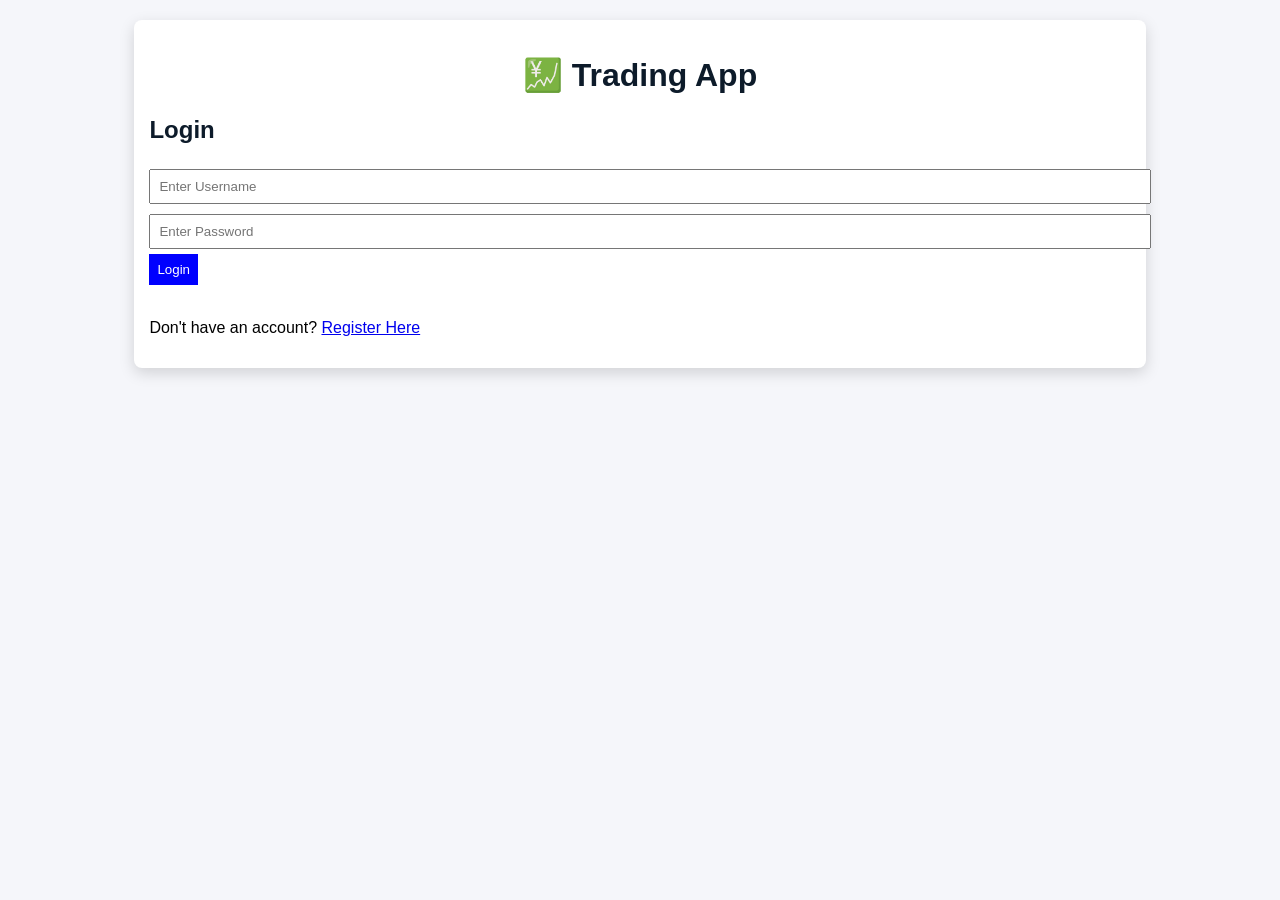
<file: src/main/resources/static/index.html>
<!DOCTYPE html>
<html>

<head>
    <head>
    <meta charset="UTF-8">
    <title>Trading App</title>

    <link rel="stylesheet" href="css/style.css">
    <link rel="stylesheet" href="css/navbar.css">
</head>
    <title>Trading App - Login</title>

    <link rel="stylesheet" href="css/style.css">
</head>

<body>

<div class="container">

    <div class="card">

        <h1>💹 Trading App</h1>

        <h2>Login</h2>

        <input
                id="loginUsername"
                type="text"
                placeholder="Enter Username">

        <input
                id="loginPassword"
                type="password"
                placeholder="Enter Password">

        <button onclick="login()">
            Login
        </button>

        <br><br>

        <p>
            Don't have an account?
            <a href="register.html">Register Here</a>
        </p>

    </div>

</div>

<script src="js/auth.js"></script>

</body>

</html>
</file>
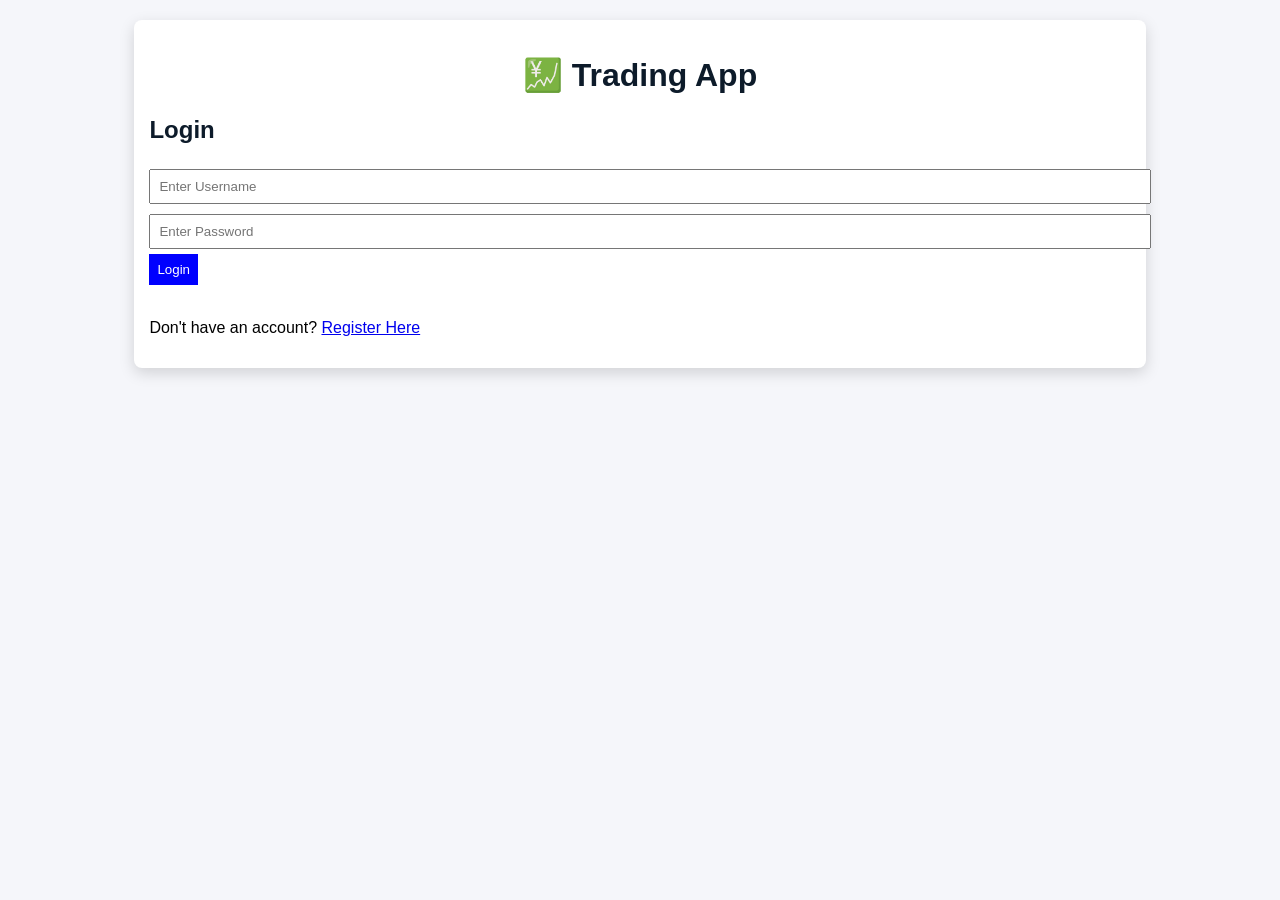
<file: src/main/resources/static/currency.html>
<!DOCTYPE html>
<html>

<head>
    
    <meta charset="UTF-8">

    <title>Currency Management</title>

    <link rel="stylesheet" href="css/style.css">
    <link rel="stylesheet" href="css/navbar.css">
</head>

<body>

<!-- NAVIGATION BAR -->
<nav>

    <h2>💹 Trading App</h2>

    <ul>
        <li><a href="dashboard.html">Dashboard</a></li>
        <li><a href="trade.html">Trades</a></li>
        <li><a href="currency.html">Currency</a></li>
        <li><a href="report.html">Reports</a></li>
        <li><a href="profile.html">Profile</a></li>
        <li><a href="#" onclick="logout()">Logout</a></li>
    </ul>

</nav>

<div class="container">

    <h1>Currency Management</h1>

    <!-- ADD CURRENCY -->

    <div class="card">

        <h2>Add New Currency</h2>

        <input
                type="text"
                id="code"
                placeholder="Currency Code (USD)">

        <input
                type="text"
                id="name"
                placeholder="Currency Name (US Dollar)">

        <input
                type="number"
                id="rate"
                placeholder="Exchange Rate">

        <button onclick="addCurrency()">
            Add Currency
        </button>

    </div>

    <!-- UPDATE RATE -->

    <div class="card">

        <h2>Update Exchange Rate</h2>

        <input
                type="text"
                id="updateCode"
                placeholder="Currency Code">

        <input
                type="number"
                id="newRate"
                placeholder="New Exchange Rate">

        <button onclick="updateRate()">
            Update Rate
        </button>

    </div>

    <!-- CURRENCY TABLE -->

    <div class="card">

        <h2>Available Currencies</h2>

        <table>

            <thead>

            <tr>

                <th>ID</th>
                <th>Code</th>
                <th>Name</th>
                <th>Rate</th>
                <th>Delete</th>

            </tr>

            </thead>

            <tbody id="currencyTable">

            </tbody>

        </table>

    </div>

</div>

<script src="js/currency.js"></script>
<script src="js/common.js"></script>
</body>

</html>
</file>
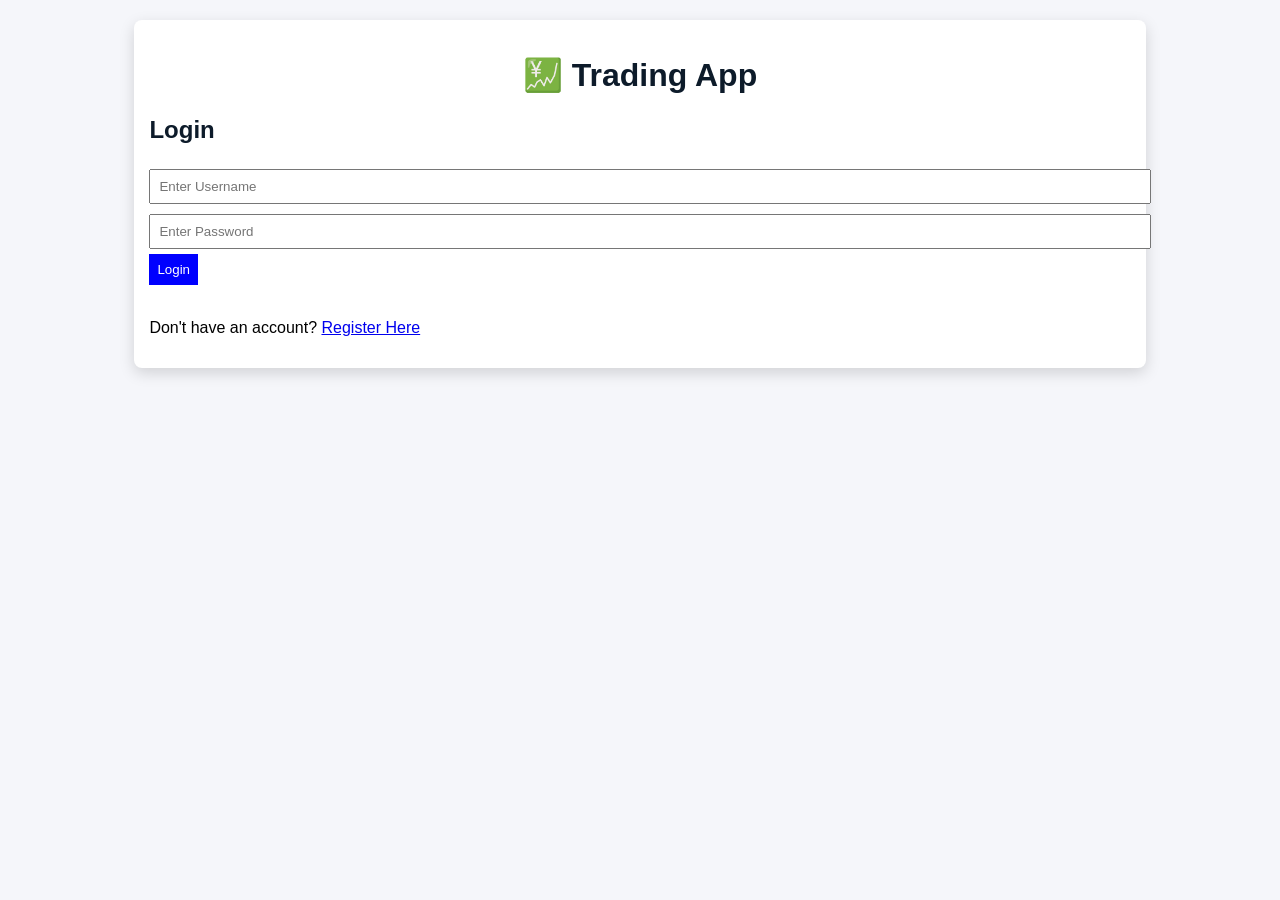
<file: src/main/resources/static/dashboard.html>
<!DOCTYPE html>
<html>

<head>
 <meta charset="UTF-8">
    <title>Dashboard</title>

    <link rel="stylesheet" href="css/style.css">
    <link rel="stylesheet" href="css/navbar.css">

</head>

<body>

<nav>

    <h2>💹 Trading App</h2>

    <ul>

        <li><a href="dashboard.html">Dashboard</a></li>
        <li><a href="trade.html">Trades</a></li>
        <li><a href="currency.html">Currency</a></li>
        <li><a href="report.html">Reports</a></li>
        <li><a href="profile.html">Profile</a></li>
        <li><a href="#" onclick="logout()">Logout</a></li>

    </ul>

</nav>

<div class="container">

    <h1>Dashboard</h1>

    <!-- SUMMARY -->

    <div class="summary-box">

        <div class="summary-card">
            <h3>Wallet Balance</h3>
            <h2 id="wallet">₹50000</h2>
        </div>

        <div class="summary-card">
            <h3>Total Trades</h3>
            <h2 id="totalTrades">0</h2>
        </div>

        <div class="summary-card">
            <h3>Total Amount</h3>
            <h2 id="totalAmount">0</h2>
        </div>

        <div class="summary-card">
            <h3>Total Converted</h3>
            <h2 id="totalConverted">0</h2>
        </div>

    </div>

    <br>

    <div class="card">

        <h2>Quick Actions</h2>

        <button onclick="location.href='trade.html'">
            New Trade
        </button>

        <button onclick="location.href='currency.html'">
            Manage Currency
        </button>

        <button onclick="location.href='report.html'">
            Reports
        </button>

    </div>

    <div class="card">

        <h2>Recent Trades</h2>

        <table>

            <thead>

            <tr>

                <th>ID</th>
                <th>From</th>
                <th>To</th>
                <th>Type</th>
                <th>Amount</th>
                <th>Status</th>

            </tr>

            </thead>

            <tbody id="recent-trades">

            </tbody>

        </table>

    </div>

</div>

<script src="js/common.js"></script>
<script src="js/dashboard.js"></script>

</body>

</html>
</file>
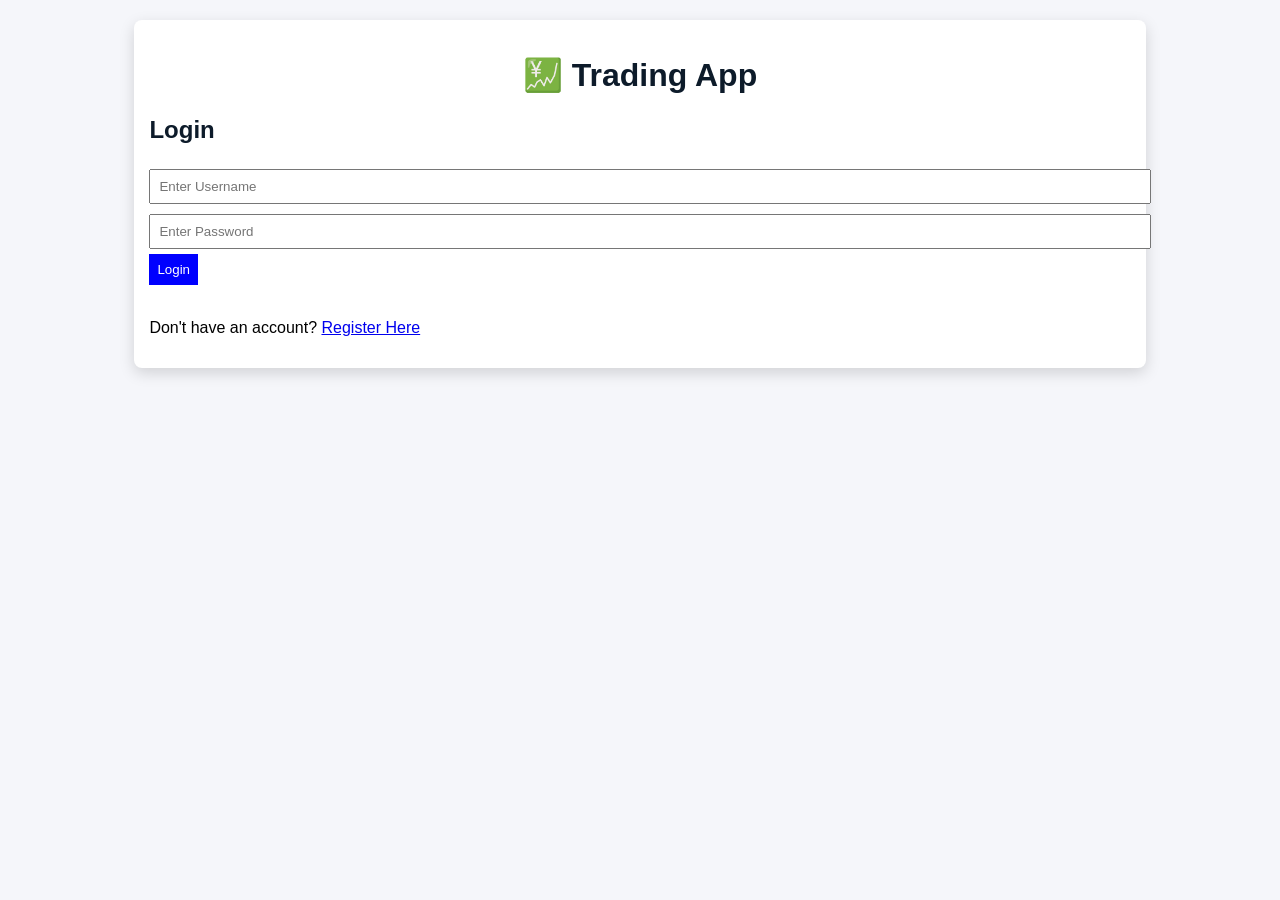
<file: src/main/resources/static/profile.html>
<!DOCTYPE html>
<html>

<head>
       <meta charset="UTF-8">

    <title>Profile</title>

    <link rel="stylesheet" href="css/style.css">
    <link rel="stylesheet" href="css/navbar.css">

</head>

<body>

<nav>

    <h2>💹 Trading App</h2>

    <ul>

        <li><a href="dashboard.html">Dashboard</a></li>
        <li><a href="trade.html">Trades</a></li>
        <li><a href="currency.html">Currency</a></li>
        <li><a href="report.html">Reports</a></li>
        <li><a href="profile.html">Profile</a></li>
        <li><a href="#" onclick="logout()">Logout</a></li>

    </ul>

</nav>

<div class="container">

    <div class="card">

        <h1>My Profile</h1>

        <table>

            <tr>

                <th>User ID</th>

                <td id="id"></td>

            </tr>

            <tr>

                <th>Username</th>

                <td id="username"></td>

            </tr>

            <tr>

                <th>Email</th>

                <td id="email"></td>

            </tr>

        </table>

        <br>

        <button onclick="logout()">

            Logout

        </button>

    </div>

</div>

<script src="js/profile.js"></script>
<script src="js/common.js"></script>
</body>

</html>
</file>
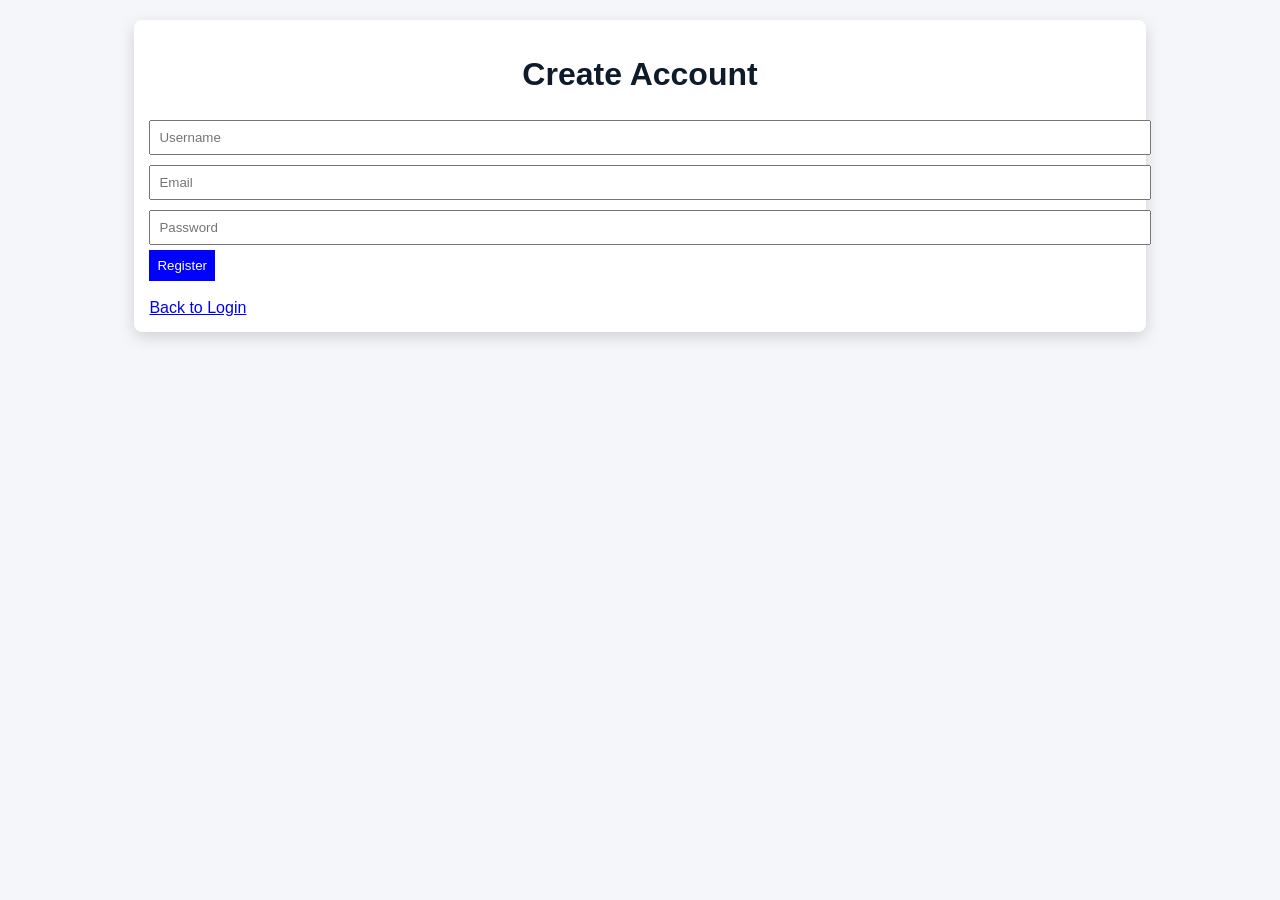
<file: src/main/resources/static/register.html>
<!DOCTYPE html>
<html>

<head>
 <meta charset="UTF-8">

    <title>Register</title>

    <link rel="stylesheet" href="css/style.css">

</head>

<body>

<div class="container">

    <div class="card">

        <h1>Create Account</h1>

        <input
                id="regUsername"
                type="text"
                placeholder="Username">

        <input
                id="regEmail"
                type="email"
                placeholder="Email">

        <input
                id="regPassword"
                type="password"
                placeholder="Password">

        <button onclick="register()">
            Register
        </button>

        <br><br>

        <a href="index.html">
            Back to Login
        </a>

    </div>

</div>

<script src="js/auth.js"></script>

</body>

</html>
</file>
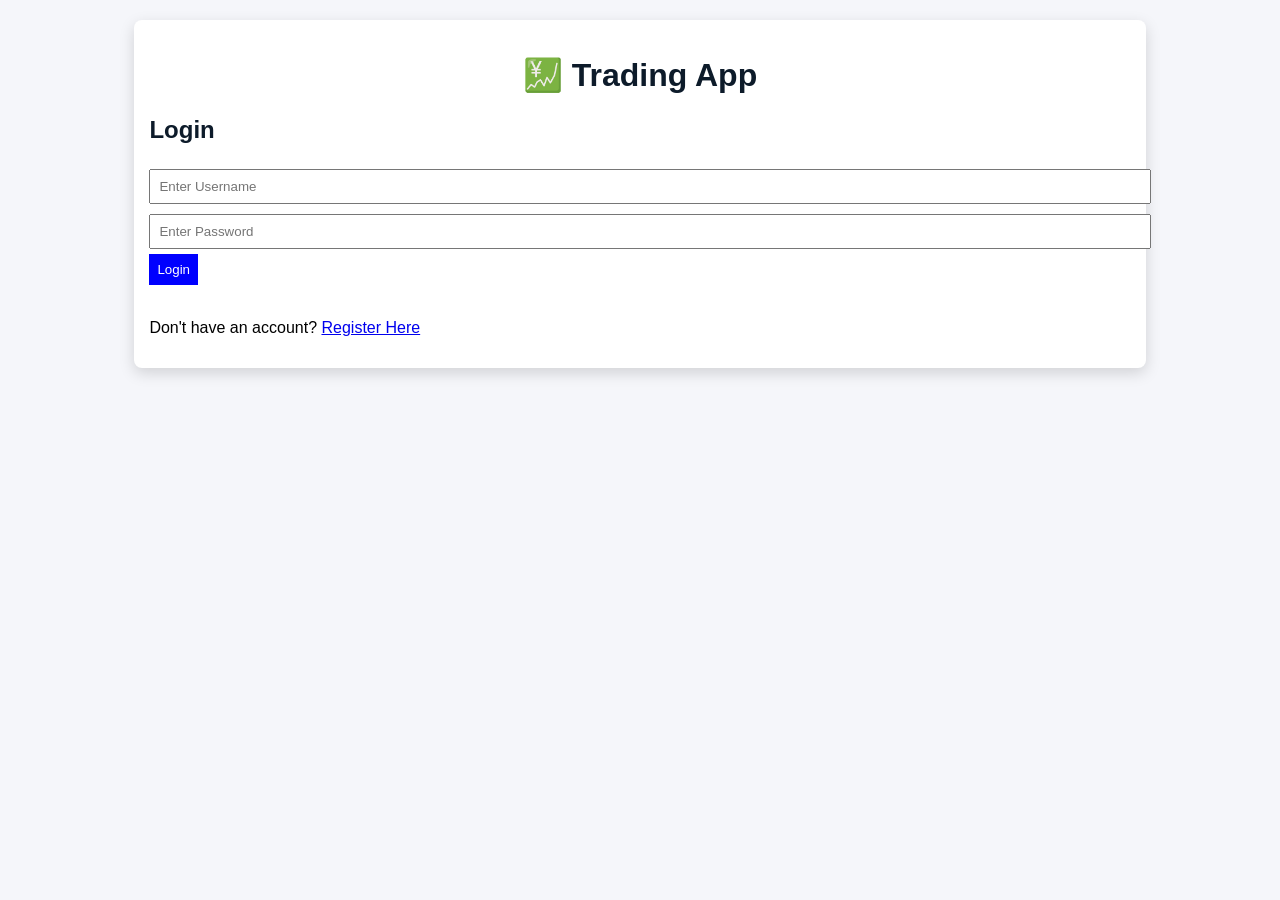
<file: src/main/resources/static/report.html>
<!DOCTYPE html>
<html>

<head>
 <meta charset="UTF-8">

    <title>Reports</title>

    <link rel="stylesheet" href="css/style.css">
    <link rel="stylesheet" href="css/navbar.css">

</head>

<body>

<nav>

    <h2>💹 Trading App</h2>

    <ul>

        <li><a href="dashboard.html">Dashboard</a></li>
        <li><a href="trade.html">Trades</a></li>
        <li><a href="currency.html">Currency</a></li>
        <li><a href="report.html">Reports</a></li>
        <li><a href="profile.html">Profile</a></li>
        <li><a href="#" onclick="logout()">Logout</a></li>
    </ul>

</nav>

<div class="container">

<h1>Trading Reports</h1>

<div class="summary-box">

<div class="summary-card">

<h3>Total Trades</h3>

<h2 id="totalTrades">0</h2>

</div>

<div class="summary-card">

<h3>Total Amount</h3>

<h2 id="totalAmount">0</h2>

</div>

<div class="summary-card">

<h3>Total Converted</h3>

<h2 id="totalConverted">0</h2>

</div>

</div>

<br>

<div class="card">

<h2>Trade Analysis</h2>

<table>

<tr>

<td>Total Trades</td>

<td id="tradeCount"></td>

</tr>

<tr>

<td>Total Amount</td>

<td id="amount"></td>

</tr>

<tr>

<td>Total Converted Amount</td>

<td id="converted"></td>

</tr>

</table>

</div>

</div>
<script src="js/common.js"></script>
<script src="js/report.js"></script>
</body>

</html>
</file>
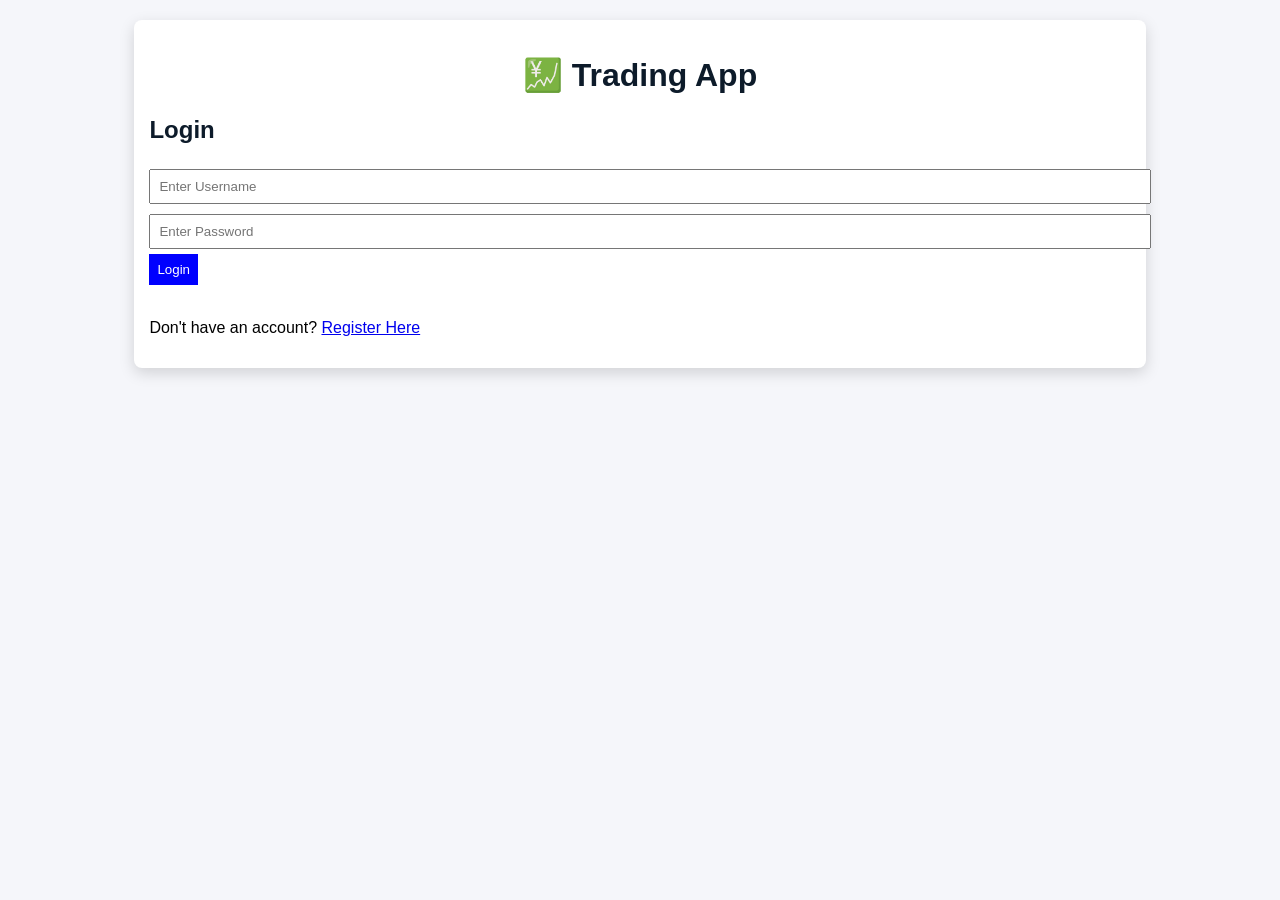
<file: src/main/resources/static/trade.html>
<!DOCTYPE html>
<html>

<head>
     <meta charset="UTF-8">

    <title>Trade Management</title>

    <link rel="stylesheet" href="css/style.css">
    <link rel="stylesheet" href="css/navbar.css">
</head>

<body>

<!-- NAVIGATION -->
<nav>

    <h2>💹 Trading App</h2>

    <ul>
        <li><a href="dashboard.html">Dashboard</a></li>
        <li><a href="trade.html">Trades</a></li>
        <li><a href="currency.html">Currency</a></li>
        <li><a href="report.html">Reports</a></li>
        <li><a href="profile.html">Profile</a></li>
        <li><a href="#" onclick="logout()">Logout</a></li>
    </ul>

</nav>

<div class="container">

    <h1>Trade Management</h1>

    <!-- CREATE TRADE -->

    <div class="card">

        <h2>Create Trade</h2>

        <label>From Currency</label>

        <select id="fromCurrency">
            <option>USD</option>
            <option>EUR</option>
            <option>GBP</option>
            <option>JPY</option>
        </select>

        <label>To Currency</label>

        <select id="toCurrency">
            <option>INR</option>
            <option>USD</option>
            <option>EUR</option>
        </select>

        <label>Trade Type</label>

        <select id="tradeType">
            <option value="BUY">BUY</option>
            <option value="SELL">SELL</option>
        </select>

        <label>Amount</label>

        <input
            type="number"
            id="amount"
            placeholder="Enter Amount">

        <button onclick="createTrade()">
            Execute Trade
        </button>

    </div>

    <!-- TRADE HISTORY -->

    <div class="card">

        <h2>Trade History</h2>

        <table>

            <thead>

            <tr>

                <th>ID</th>
                <th>From</th>
                <th>To</th>
                <th>Type</th>
                <th>Amount</th>
                <th>Converted</th>
                <th>Date</th>
                <th>Status</th>
                <th>Action</th>

            </tr>

            </thead>

            <tbody id="trade-list">

            </tbody>

        </table>

    </div>

</div>

<script src="js/common.js"></script>
<script src="js/trade.js"></script>

</body>
</html>
</file>
<file: src/main/resources/static/css/style.css>
body {
  font-family: Arial;
  background: #f5f6fa;
}

.container {
  width: 80%;
  margin: auto;
}

.card {
  background: white;
  padding: 15px;
  margin: 20px 0;
  border-radius: 8px;
}

input {
  width: 100%;
  padding: 8px;
  margin: 5px 0;
}

button {
  background: blue;
  color: white;
  padding: 8px;
  border: none;
}

table {
  width: 100%;
  border-collapse: collapse;
}

th {
  background: #0d1b2a;
  color: white;
}

td, th {
  padding: 8px;
  border: 1px solid #ddd;
  text-align: center;
}

/* SUMMARY */
.summary-box {
  display: flex;
  justify-content: space-between;
}

.summary-card {
  background: #2c5d9e;
  color: white;
  padding: 20px;
  width: 30%;
  text-align: center;
  border-radius: 8px;
}
.navbar-space{
margin-top:20px;
}

.card h2{
color:#0d1b2a;
}

h1{
text-align:center;
color:#0d1b2a;
}

button{
cursor:pointer;
transition:.3s;
}

button:hover{

transform:scale(1.05);

background:#1b4f9c;

}

tr:nth-child(even){

background:#f5f5f5;

}

.card{

box-shadow:0px 5px 15px rgba(0,0,0,.15);

}
</file>
<file: src/main/resources/static/css/navbar.css>
nav{
    background:#0d1b2a;
    color:white;
    padding:15px 40px;
    display:flex;
    justify-content:space-between;
    align-items:center;
}

nav h2{
    margin:0;
}

nav ul{
    display:flex;
    list-style:none;
    gap:20px;
    margin:0;
}

nav ul li{
    list-style:none;
}

nav a{
    color:white;
    text-decoration:none;
    font-weight:bold;
}

nav a:hover{
    color:#00d4ff;
}
</file>
